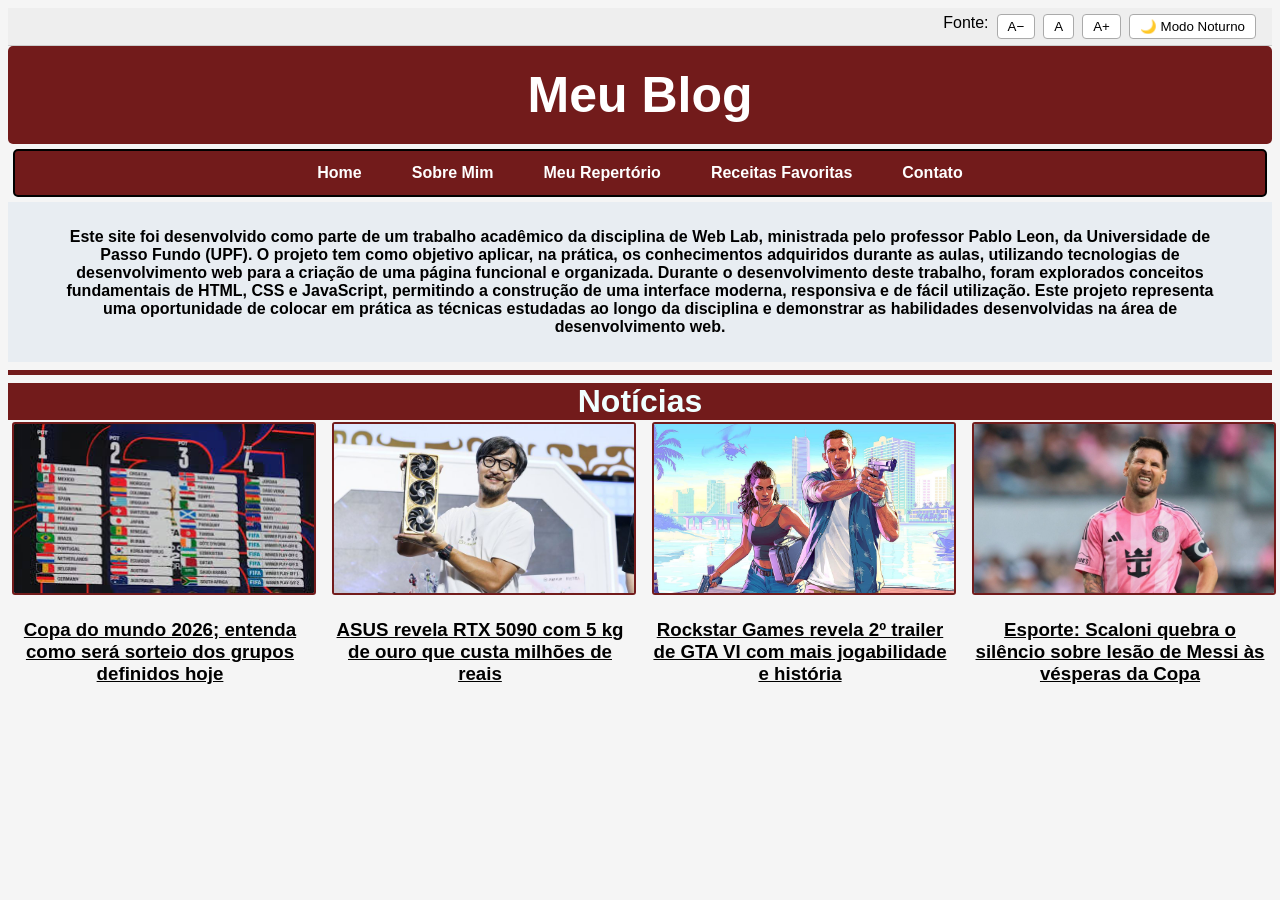
<file: betoac25.github.io-main/index.html>
<!DOCTYPE html>
<html lang="en">

<head>
    <meta charset="UTF-8">
    <meta name="viewport" content="width=device-width, initial-scale=1.0">
    <title>Blog</title>

    <link rel="stylesheet" href="./css/style.css">
</head>

<body id="body">
    <div class="barra-acessibilidade" role="toolbar" aria-label="Acessibilidade">
        <span>Fonte:</span>
        <button id="btn-decrease-font" title="Diminuir fonte" aria-label="Diminuir tamanho da fonte">A−</button>
        <button id="btn-reset-font"    title="Tamanho padrão" aria-label="Redefinir tamanho da fonte">A</button>
        <button id="btn-increase-font" title="Aumentar fonte"  aria-label="Aumentar tamanho da fonte">A+</button>
        <button id="btn-dark-mode" aria-pressed="false">🌙 Modo Noturno</button>
    </div>

    <nav class="container">
        <h1 class="titulo">Meu Blog</h1>
        <ul id="lista">
            <li><a href="index.html"><b>Home</b></a></li>
            <li><a href="about.html"><b>Sobre Mim</b></a></li>
            <li><a href="curriculum.html"><b>Meu Repertório</b></a></li>
            <li><a href="receitas.html"><b>Receitas Favoritas</b></a></li>
            <li><a href="contact.html"><b>Contato</b></a></li>
        </ul>
    </nav>

    <main class="texto">
        <p><b>Este site foi desenvolvido como parte de um trabalho acadêmico da disciplina de Web Lab, ministrada pelo
                professor Pablo Leon, da Universidade de Passo Fundo (UPF). O projeto tem como objetivo aplicar, na
                prática, os conhecimentos adquiridos durante as aulas, utilizando tecnologias de desenvolvimento web
                para a criação de uma página funcional e organizada.
                Durante o desenvolvimento deste trabalho, foram explorados conceitos fundamentais de HTML, CSS e
                JavaScript, permitindo a construção de uma interface moderna, responsiva e de fácil utilização. Este
                projeto representa uma oportunidade de colocar em prática as técnicas estudadas ao longo da disciplina e
                demonstrar as habilidades desenvolvidas na área de desenvolvimento web.
            </b></p>
    </main>
    <hr id="hr">
    <h1 id="noticias">Notícias</h1>
    <div class="divpai">
        <div class="galeria">
            <a href="https://www.cidadefm1049.com.br/site/noticias/copa-do-mundo-2026-entenda-como-ser-sorteio-dos-grupos-definidos-hoje"
                target="_blank">
                <img src="./assets/images.jpg" class="foto">
            </a>
            <h3 class="textonoticia">Copa do mundo 2026; entenda como será sorteio dos grupos definidos hoje</h3>
        </div>
        <div class="galeria">
            <a href="https://canaltech.com.br/hardware/asus-revela-rtx-5090-com-5-kg-de-ouro-que-custa-bilhoes-de-reais/"
                target="_blank">
                <img src="./assets/foto.jpeg" class="foto">
            </a>
            <h3 class="textonoticia">ASUS revela RTX 5090 com 5 kg de ouro que custa milhões de reais</h3>
        </div>
        <div class="galeria">
            <a href="https://motor1.uol.com.br/news/758865/rockstar-lanca-segundo-trailer-gta6/" target="_blank">
                <img src="./assets/gta6.jpg" class="foto">
            </a>
            <h3 class="textonoticia">Rockstar Games revela 2º trailer de GTA VI com mais jogabilidade e história</h3>
        </div>
        <div class="galeria">
            <a href="https://www.band.com.br/esportes/futebol/copa-do-mundo/noticias/scaloni-quebra-o-silencio-sobre-lesao-de-messi-as-vesperas-da-copa-202605262150"
                target="_blank">
                <img src="./assets/messigoat.jpg" class="foto">
            </a>
            <h3 class="textonoticia">Esporte: Scaloni quebra o silêncio sobre lesão de Messi às vésperas da Copa</h3>
        </div>
    </div>
    </main>
    <script src="./js/script.js"></script>
</body>

</html>
</file>
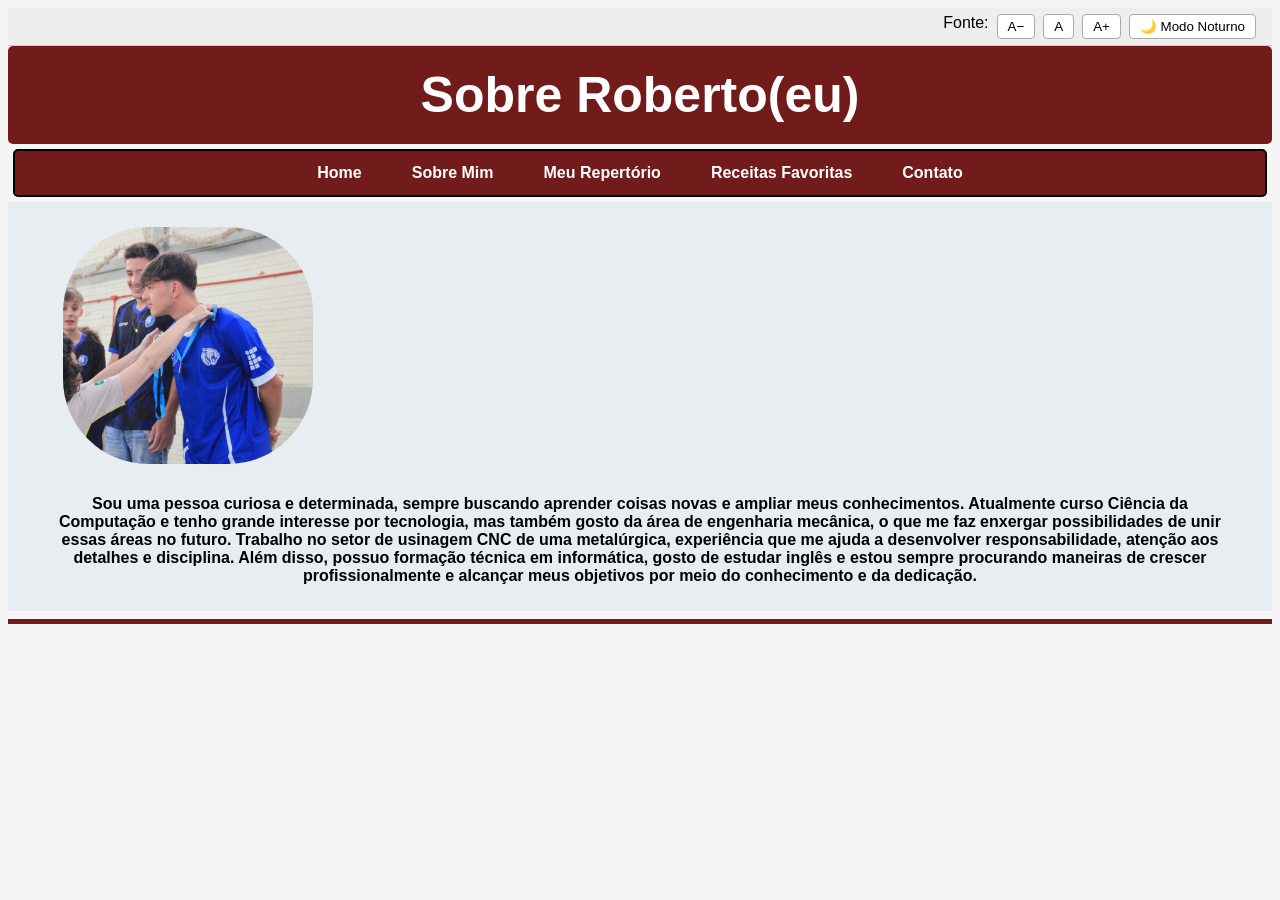
<file: betoac25.github.io-main/about.html>
<!DOCTYPE html>
<html lang="en">
<head>
    <meta charset="UTF-8">
    <meta name="viewport" content="width=device-width, initial-scale=1.0">
    <title>Sobre</title>
    <link rel="stylesheet" href="./css/style.css">
</head>
<body id="body">
    <div class="barra-acessibilidade" role="toolbar" aria-label="Acessibilidade">
        <span>Fonte:</span>
        <button id="btn-decrease-font" title="Diminuir fonte" aria-label="Diminuir tamanho da fonte">A−</button>
        <button id="btn-reset-font"    title="Tamanho padrão" aria-label="Redefinir tamanho da fonte">A</button>
        <button id="btn-increase-font" title="Aumentar fonte"  aria-label="Aumentar tamanho da fonte">A+</button>
        <button id="btn-dark-mode" aria-pressed="false">🌙 Modo Noturno</button>
    </div>
     <nav class="container">
        <h1 class="titulo">Sobre Roberto(eu)</h1>
        <ul id="lista">
            <li><a href="index.html"><b>Home</b></a></li>
            <li><a href="about.html"><b>Sobre Mim</b></a></li>
            <li><a href="curriculum.html"><b>Meu Repertório</b></a></li>
            <li><a href="receitas.html"><b>Receitas Favoritas</b></a></li>
            <li><a href="contact.html"><b>Contato</b></a></li>
        </ul>
    </nav>
    <div>
       
    </div>
    <main class="texto">
        <img id="minhafoto" src="./assets/eu.jpg">
        <p><b>Sou uma pessoa curiosa e determinada, sempre buscando aprender coisas novas e ampliar 
            meus conhecimentos. Atualmente curso Ciência da Computação e tenho grande interesse por 
            tecnologia, mas também gosto da área de engenharia mecânica, o que me faz enxergar possibilidades
            de unir essas áreas no futuro. Trabalho no setor de usinagem CNC de uma metalúrgica, experiência
            que me ajuda a desenvolver responsabilidade, atenção aos detalhes e disciplina. Além disso, possuo
            formação técnica em informática, gosto de estudar inglês e estou sempre procurando maneiras
            de crescer profissionalmente e alcançar meus objetivos por meio do conhecimento e da dedicação.
            </b></p>
    </main>
    <hr id="hr">
    <script src="./js/script.js"></script>
</body>
</html>
</file>
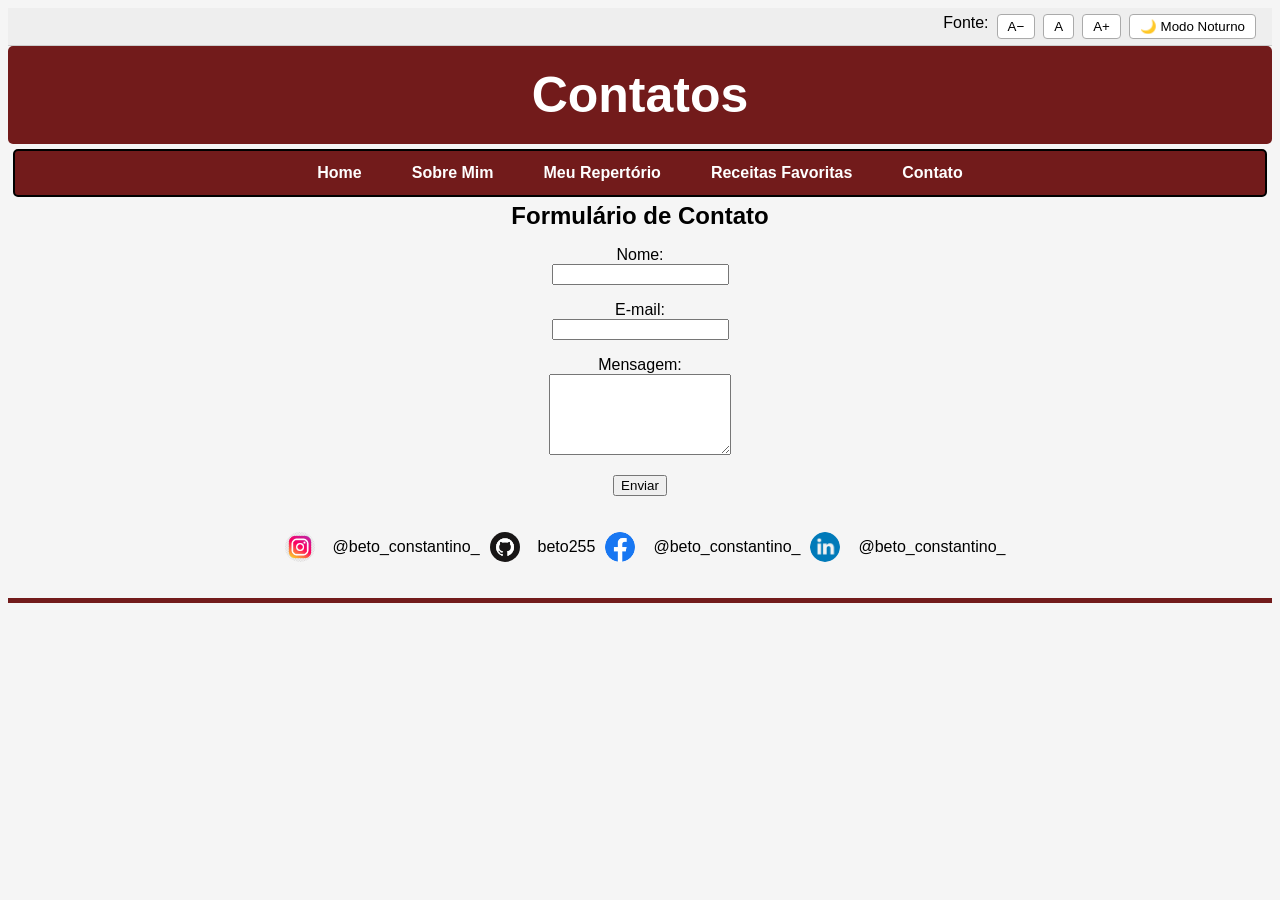
<file: betoac25.github.io-main/contact.html>
<!DOCTYPE html>
<html lang="en">
<head>
    <meta charset="UTF-8">
    <meta name="viewport" content="width=device-width, initial-scale=1.0">
    <title>Contato</title>
    <link rel="stylesheet" href="./css/style.css">
</head>
<body id="body">
    <div class="barra-acessibilidade" role="toolbar" aria-label="Acessibilidade">
        <span>Fonte:</span>
        <button id="btn-decrease-font" title="Diminuir fonte" aria-label="Diminuir tamanho da fonte">A−</button>
        <button id="btn-reset-font"    title="Tamanho padrão" aria-label="Redefinir tamanho da fonte">A</button>
        <button id="btn-increase-font" title="Aumentar fonte"  aria-label="Aumentar tamanho da fonte">A+</button>
        <button id="btn-dark-mode" aria-pressed="false">🌙 Modo Noturno</button>
    </div>

     <nav class="container">
        <h1 class="titulo">Contatos</h1>
        <ul id="lista">
            <li><a href="index.html"><b>Home</b></a></li>
            <li><a href="about.html"><b>Sobre Mim</b></a></li>
            <li><a href="curriculum.html"><b>Meu Repertório</b></a></li>
            <li><a href="receitas.html"><b>Receitas Favoritas</b></a></li>
            <li><a href="contact.html"><b>Contato</b></a></li>
        </ul>
    </nav>
    <main>
        <h2 class="tabela">Formulário de Contato</h2>

    <form class="tabela">
        <p>
            <label for="campo-nome">Nome:</label><br>
            <input type="text" id="campo-nome" name="nome" required>
        </p>

        <p>
            <label for="campo-email">E-mail:</label><br>
            <input type="email" id="campo-email" name="email" required>
        </p>

        <p>
            <label for="campo-mensagem">Mensagem:</label><br>
            <textarea id="campo-mensagem" name="mensagem" rows="5" required></textarea>
        </p>

        <button type="submit">Enviar</button>
    </form>
        <ul class="fotopequena">
            <li>
                <img src="./assets/insta.avif" alt="foto insta">
                <a href="https://www.instagram.com/beto_constantino_/?__d=1%2F%3Fhidemenu%3Dtrue">@beto_constantino_</a>
            </li>
            <li>
                <img src="./assets/github.png" alt="foto github">
                <a href="https://github.com/beto255">beto255</a>
            </li>
            <li>
                <img src="./assets/facebook.png" alt="foto facebook">
                <a href="">@beto_constantino_</a>
            </li>
            <li>
                <img src="./assets/linkedin.png" alt="foto insta">
                <a href="">@beto_constantino_</a>
            </li>
        </ul>
    </main>
    <hr id="hr">
    <script src="./js/script.js"></script>
</body>
</html>
</file>
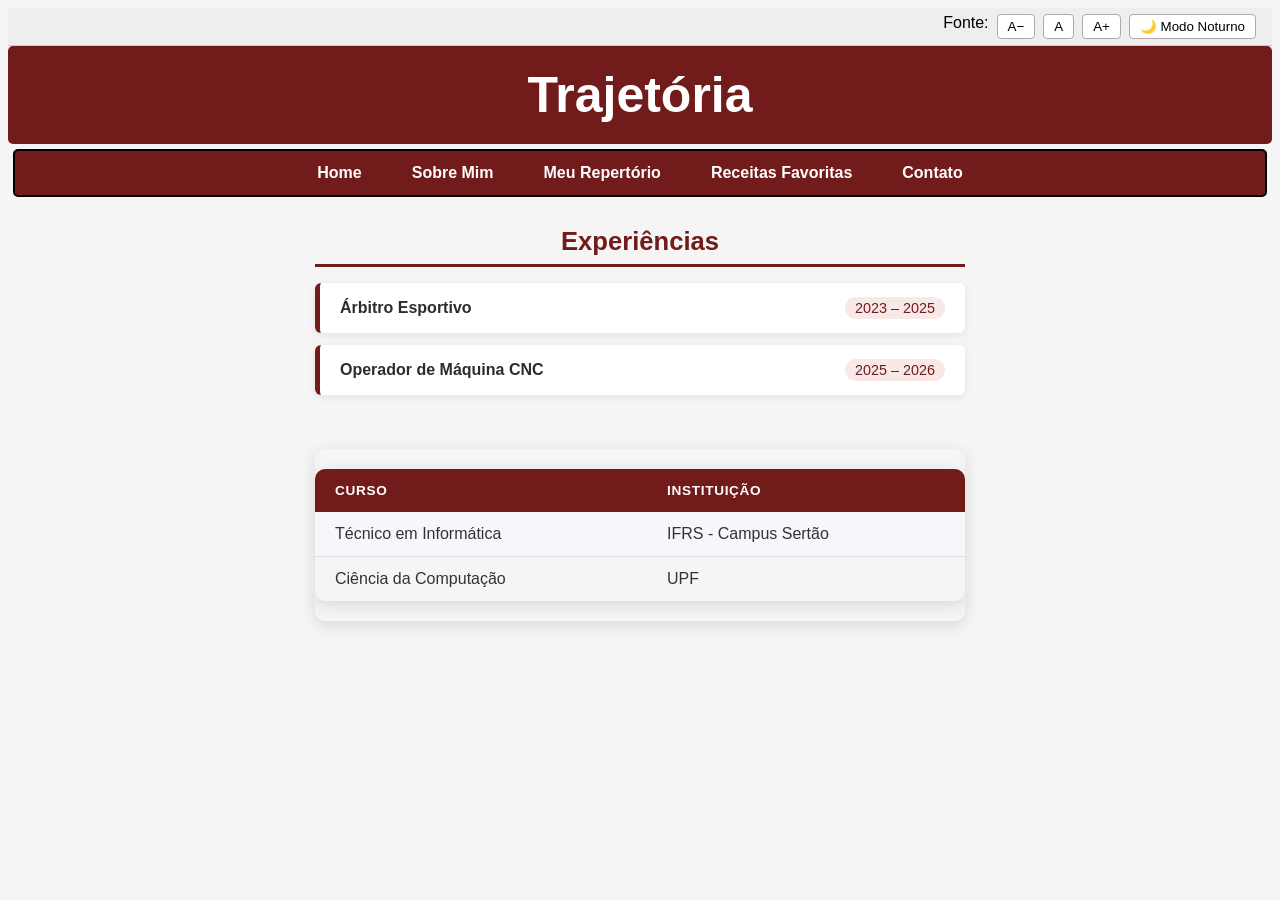
<file: betoac25.github.io-main/curriculum.html>
<!DOCTYPE html>
<html lang="en">
<head>
    <meta charset="UTF-8">
    <meta name="viewport" content="width=device-width, initial-scale=1.0">
    <title> Currículo</title>
    <link rel="stylesheet" href="./css/style.css">
</head>
<body id="body">
    <div class="barra-acessibilidade" role="toolbar" aria-label="Acessibilidade">
        <span>Fonte:</span>
        <button id="btn-decrease-font" title="Diminuir fonte" aria-label="Diminuir tamanho da fonte">A−</button>
        <button id="btn-reset-font"    title="Tamanho padrão" aria-label="Redefinir tamanho da fonte">A</button>
        <button id="btn-increase-font" title="Aumentar fonte"  aria-label="Aumentar tamanho da fonte">A+</button>
        <button id="btn-dark-mode" aria-pressed="false">🌙 Modo Noturno</button>
    </div>

     <nav class="container">
        <h1 class="titulo">Trajetória</h1>
        <ul id="lista">
            <li><a href="index.html"><b>Home</b></a></li>
            <li><a href="about.html"><b>Sobre Mim</b></a></li>
            <li><a href="curriculum.html"><b>Meu Repertório</b></a></li>
            <li><a href="receitas.html"><b>Receitas Favoritas</b></a></li>
            <li><a href="contact.html"><b>Contato</b></a></li>
        </ul>
    </nav>
    <!--Precisei da ajuda da claude nessa tabela, mas entendi oque foi feito-->
    <main>
        <div class="exp-section">
            <h2 id="h2">Experiências</h2>
            <ul class="exp">
                <li>
                    <span class="exp-cargo">Árbitro Esportivo</span>
                    <span class="exp-ano">2023 – 2025</span>
                </li>
                <li>
                    <span class="exp-cargo">Operador de Máquina CNC</span>
                    <span class="exp-ano">2025 – 2026</span>
                </li>
            </ul>
        </div>
        <br>
        <div class="tabela-wrapper">
            <table class="tabelaform">
                <tr>
                    <th>Curso</th>
                    <th>Instituição</th>
                </tr>
                <tr>
                    <td>Técnico em Informática</td>
                    <td>IFRS - Campus Sertão</td>
                </tr>
                <tr>
                    <td>Ciência da Computação</td>
                    <td>UPF</td>
                </tr>
            </table>
        </div>
    </main>
    <script src="./js/script.js"></script>
</body>
</html>
</file>
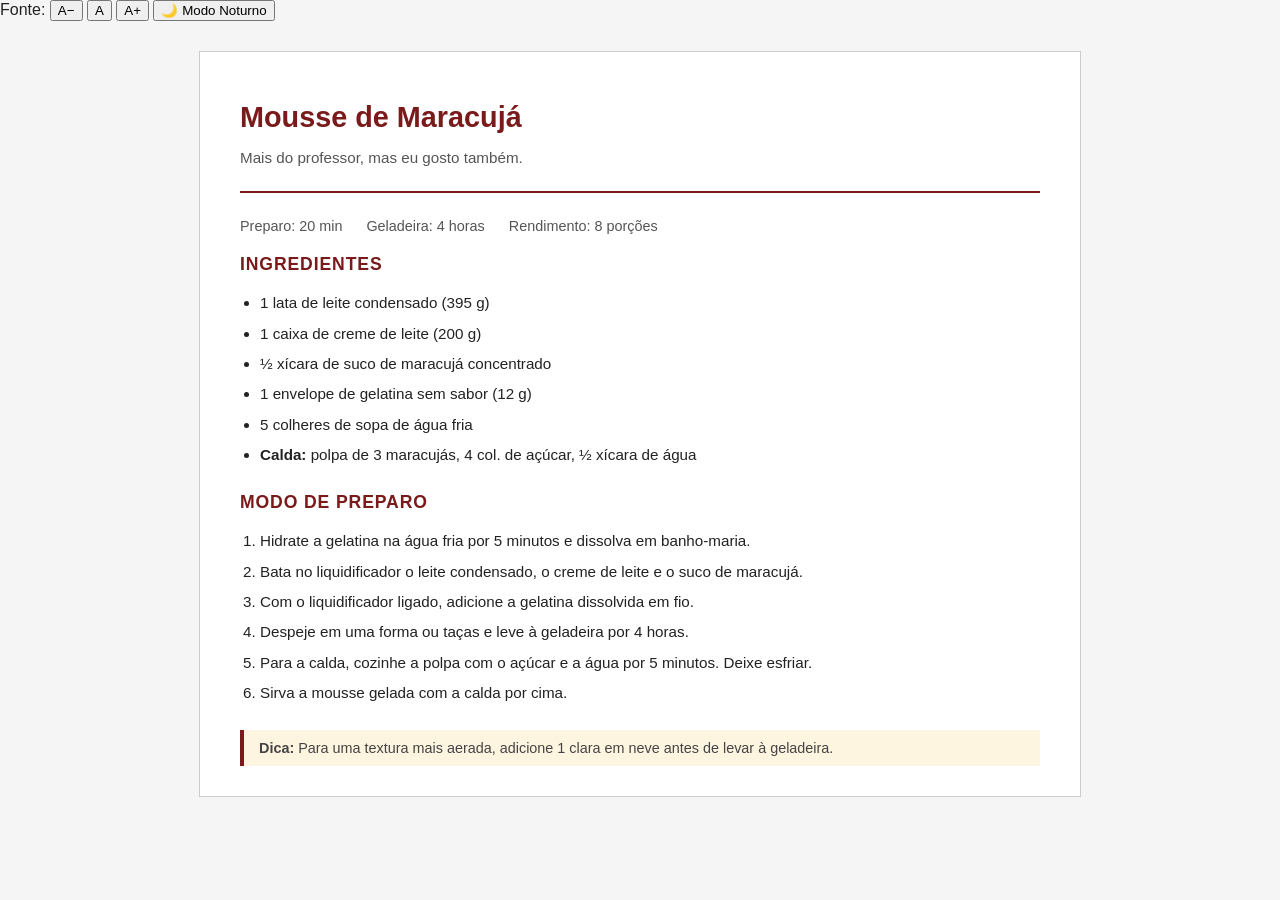
<file: betoac25.github.io-main/musse.html>
<!DOCTYPE html>
<html lang="en">

<head>
    <meta charset="UTF-8">
    <meta name="viewport" content="width=device-width, initial-scale=1.0">
    <title>Blog</title>

    <link rel="stylesheet" href="./css/stylereceita.css">
</head>

<body>
  <div class="barra-acessibilidade" role="toolbar" aria-label="Acessibilidade">
    <span>Fonte:</span>
    <button id="btn-decrease-font" title="Diminuir fonte" aria-label="Diminuir tamanho da fonte">A−</button>
    <button id="btn-reset-font"    title="Tamanho padrão" aria-label="Redefinir tamanho da fonte">A</button>
    <button id="btn-increase-font" title="Aumentar fonte"  aria-label="Aumentar tamanho da fonte">A+</button>
    <button id="btn-dark-mode" aria-pressed="false">🌙 Modo Noturno</button>
  </div>

    <div class="container">
      <h1>Mousse de Maracujá</h1>
      <p class="subtitulo">Mais do professor, mas eu gosto também.</p>
      <hr>
    
      <div class="meta">
        <span>Preparo: 20 min</span>
        <span>Geladeira: 4 horas</span>
        <span>Rendimento: 8 porções</span>
      </div>
    
      <h2>Ingredientes</h2>
      <ul>
        <li>1 lata de leite condensado (395 g)</li>
        <li>1 caixa de creme de leite (200 g)</li>
        <li>½ xícara de suco de maracujá concentrado</li>
        <li>1 envelope de gelatina sem sabor (12 g)</li>
        <li>5 colheres de sopa de água fria</li>
        <li><strong>Calda:</strong> polpa de 3 maracujás, 4 col. de açúcar, ½ xícara de água</li>
      </ul>
    
      <h2>Modo de Preparo</h2>
      <ol>
        <li>Hidrate a gelatina na água fria por 5 minutos e dissolva em banho-maria.</li>
        <li>Bata no liquidificador o leite condensado, o creme de leite e o suco de maracujá.</li>
        <li>Com o liquidificador ligado, adicione a gelatina dissolvida em fio.</li>
        <li>Despeje em uma forma ou taças e leve à geladeira por 4 horas.</li>
        <li>Para a calda, cozinhe a polpa com o açúcar e a água por 5 minutos. Deixe esfriar.</li>
        <li>Sirva a mousse gelada com a calda por cima.</li>
      </ol>
    
      <div class="dica">
        <strong>Dica:</strong> Para uma textura mais aerada, adicione 1 clara em neve antes de levar à geladeira.
      </div>
    
    </div>
    <script src="./js/script.js"></script>
    </body>
</file>
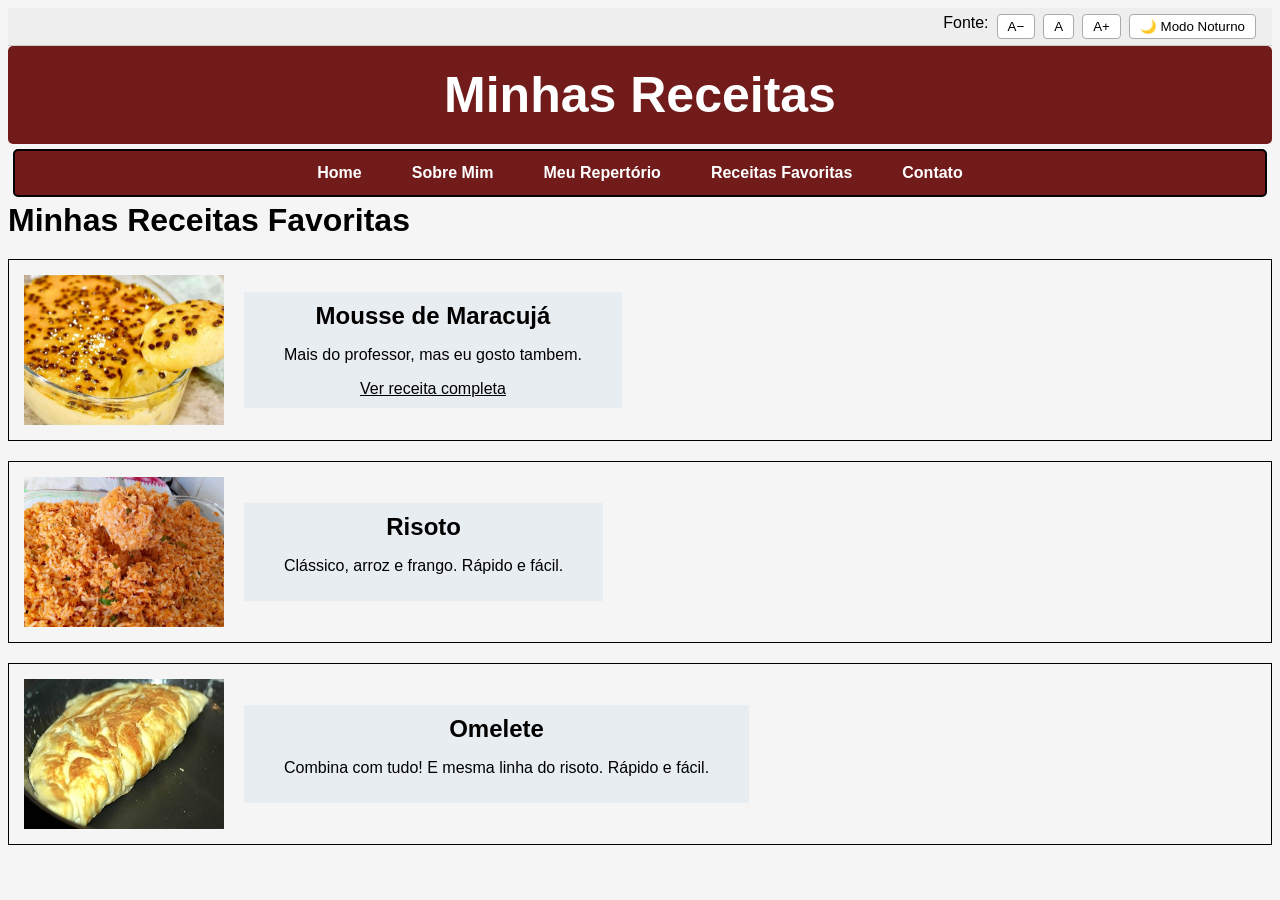
<file: betoac25.github.io-main/receitas.html>
<!DOCTYPE html>
<html lang="en">

<head>
    <meta charset="UTF-8">
    <meta name="viewport" content="width=device-width, initial-scale=1.0">
    <title>Receitas</title>
    <link rel="stylesheet" href="./css/style.css">
</head>

<body id="body">
    <div class="barra-acessibilidade" role="toolbar" aria-label="Acessibilidade">
        <span>Fonte:</span>
        <button id="btn-decrease-font" title="Diminuir fonte" aria-label="Diminuir tamanho da fonte">A−</button>
        <button id="btn-reset-font"    title="Tamanho padrão" aria-label="Redefinir tamanho da fonte">A</button>
        <button id="btn-increase-font" title="Aumentar fonte"  aria-label="Aumentar tamanho da fonte">A+</button>
        <button id="btn-dark-mode" aria-pressed="false">🌙 Modo Noturno</button>
    </div>

    <nav class="container">
        <h1 class="titulo">Minhas Receitas</h1>
        <ul id="lista">
            <li><a href="index.html"><b>Home</b></a></li>
            <li><a href="about.html"><b>Sobre Mim</b></a></li>
            <li><a href="curriculum.html"><b>Meu Repertório</b></a></li>
            <li><a href="receitas.html"><b>Receitas Favoritas</b></a></li>
            <li><a href="contact.html"><b>Contato</b></a></li>
        </ul>
    </nav>
    <main>
        <h1>Minhas Receitas Favoritas</h1>

        <div class="receita">
            <img src="./assets/mousse.jpg">

            <div class="texto">
                <h2>Mousse de Maracujá</h2>
                <p>Mais do professor, mas eu gosto tambem.</p>
                <a href="musse.html" target="_blank">Ver receita completa</a>
            </div>
        </div>

        <div class="receita">
            <img src="./assets/risoto.jpg">

            <div class="texto">
                <h2>Risoto</h2>
                <p>Clássico, arroz e frango. Rápido e fácil. </p>
            </div>
        </div>

        <div class="receita">
            <img src="./assets/omelete.jpg">

            <div class="texto">
                <h2>Omelete</h2>
                <p>Combina com tudo! E mesma linha do risoto. Rápido e fácil.</p>
            </div>
        </div>

    </main>
    <script src="./js/script.js"></script>
</body>

</html>
</file>
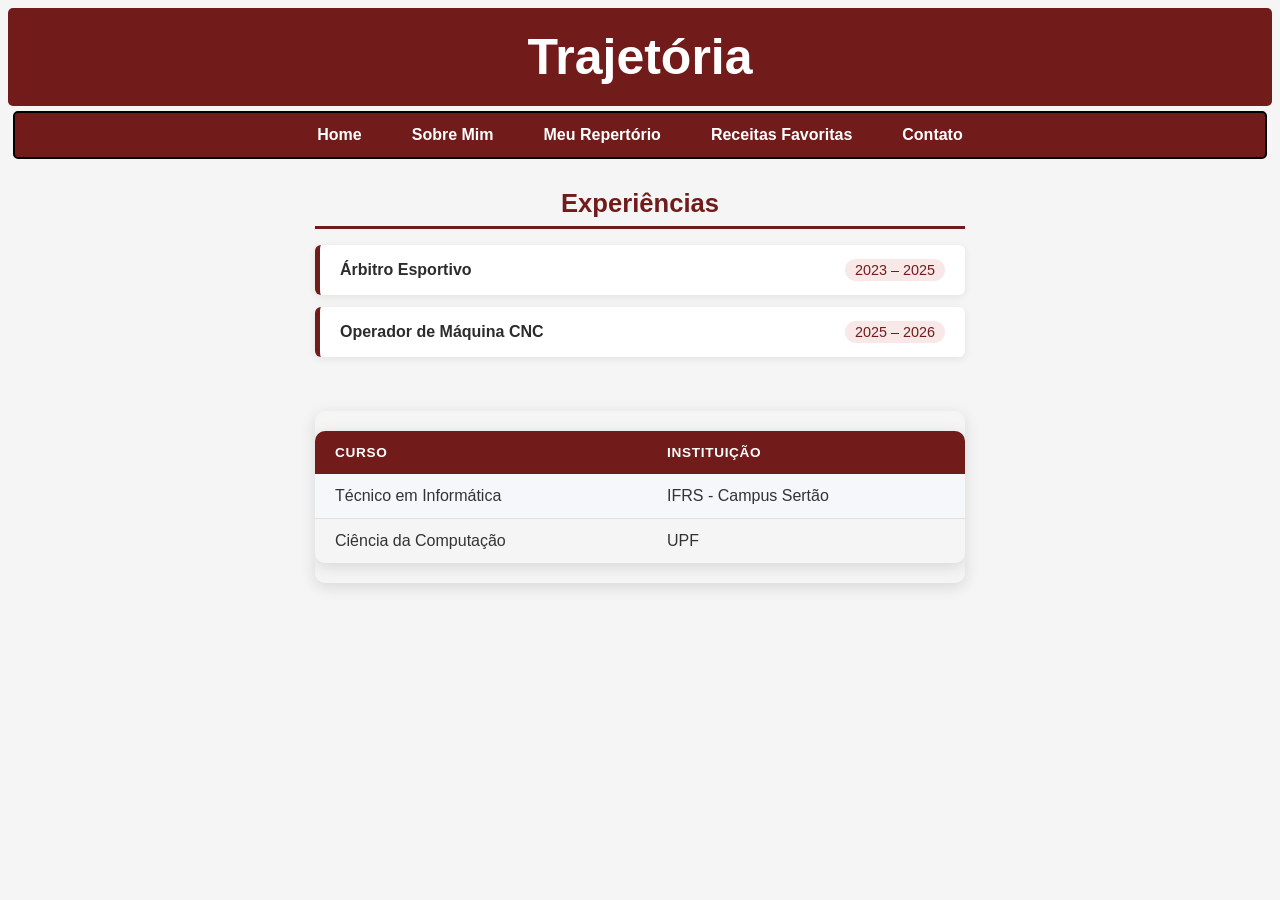
<file: betoac25.github.io-main/html/curriculum.html>
<!DOCTYPE html>
<html lang="en">
<head>
    <meta charset="UTF-8">
    <meta name="viewport" content="width=device-width, initial-scale=1.0">
    <title> Currículo</title>
    <link rel="stylesheet" href="../css/style.css">
</head>
<body id="body">
     <nav class="container">
        <h1 class="titulo">Trajetória</h1>
        <ul id="lista">
            <li><a href="index.html"><b>Home</b></a></li>
            <li><a href="about.html"><b>Sobre Mim</b></a></li>
            <li><a href="curriculum.html"><b>Meu Repertório</b></a></li>
            <li><a href="receitas.html"><b>Receitas Favoritas</b></a></li>
            <li><a href="contact.html"><b>Contato</b></a></li>
        </ul>
    </nav>
    <!--Precisei da ajuda da claude nessa tabela, mas entendi oque foi feito-->
    <main>
        <div class="exp-section">
            <h2 id="h2">Experiências</h2>
            <ul class="exp">
                <li>
                    <span class="exp-cargo">Árbitro Esportivo</span>
                    <span class="exp-ano">2023 – 2025</span>
                </li>
                <li>
                    <span class="exp-cargo">Operador de Máquina CNC</span>
                    <span class="exp-ano">2025 – 2026</span>
                </li>
            </ul>
        </div>
        <br>
        <div class="tabela-wrapper">
            <table class="tabelaform">
                <tr>
                    <th>Curso</th>
                    <th>Instituição</th>
                </tr>
                <tr>
                    <td>Técnico em Informática</td>
                    <td>IFRS - Campus Sertão</td>
                </tr>
                <tr>
                    <td>Ciência da Computação</td>
                    <td>UPF</td>
                </tr>
            </table>
        </div>
    </main>
    
</body>
</html>
</file>
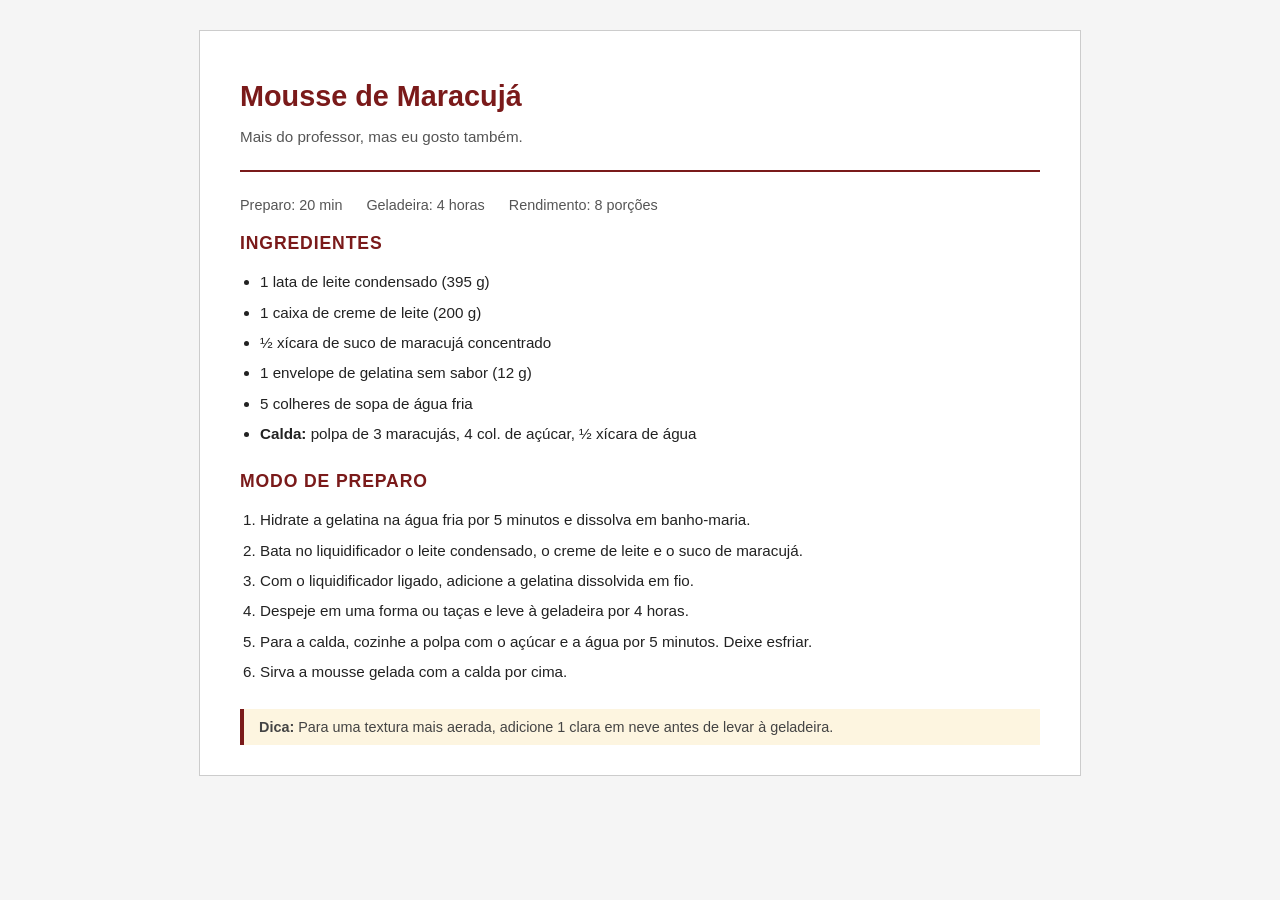
<file: betoac25.github.io-main/html/musse.html>
<!DOCTYPE html>
<html lang="en">

<head>
    <meta charset="UTF-8">
    <meta name="viewport" content="width=device-width, initial-scale=1.0">
    <title>Blog</title>

    <link rel="stylesheet" href="../css/stylereceita.css">
</head>

<body>

    <div class="container">
      <h1>Mousse de Maracujá</h1>
      <p class="subtitulo">Mais do professor, mas eu gosto também.</p>
      <hr>
    
      <div class="meta">
        <span>Preparo: 20 min</span>
        <span>Geladeira: 4 horas</span>
        <span>Rendimento: 8 porções</span>
      </div>
    
      <h2>Ingredientes</h2>
      <ul>
        <li>1 lata de leite condensado (395 g)</li>
        <li>1 caixa de creme de leite (200 g)</li>
        <li>½ xícara de suco de maracujá concentrado</li>
        <li>1 envelope de gelatina sem sabor (12 g)</li>
        <li>5 colheres de sopa de água fria</li>
        <li><strong>Calda:</strong> polpa de 3 maracujás, 4 col. de açúcar, ½ xícara de água</li>
      </ul>
    
      <h2>Modo de Preparo</h2>
      <ol>
        <li>Hidrate a gelatina na água fria por 5 minutos e dissolva em banho-maria.</li>
        <li>Bata no liquidificador o leite condensado, o creme de leite e o suco de maracujá.</li>
        <li>Com o liquidificador ligado, adicione a gelatina dissolvida em fio.</li>
        <li>Despeje em uma forma ou taças e leve à geladeira por 4 horas.</li>
        <li>Para a calda, cozinhe a polpa com o açúcar e a água por 5 minutos. Deixe esfriar.</li>
        <li>Sirva a mousse gelada com a calda por cima.</li>
      </ol>
    
      <div class="dica">
        <strong>Dica:</strong> Para uma textura mais aerada, adicione 1 clara em neve antes de levar à geladeira.
      </div>
    
    </div>
    
    </body>
</file>
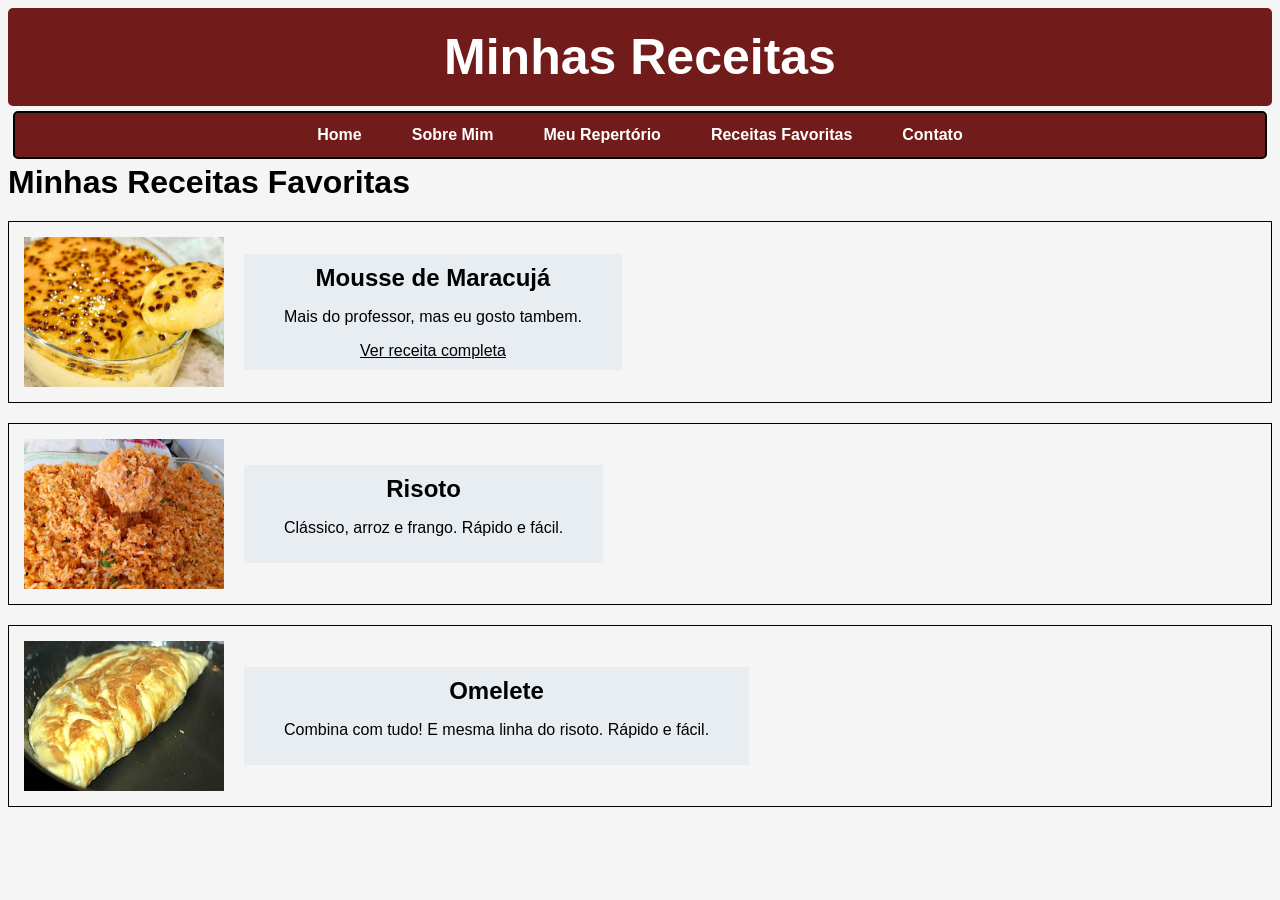
<file: betoac25.github.io-main/html/receitas.html>
<!DOCTYPE html>
<html lang="en">

<head>
    <meta charset="UTF-8">
    <meta name="viewport" content="width=device-width, initial-scale=1.0">
    <title>Receitas</title>
    <link rel="stylesheet" href="../css/style.css">
</head>

<body id="body">
    <nav class="container">
        <h1 class="titulo">Minhas Receitas</h1>
        <ul id="lista">
            <li><a href="index.html"><b>Home</b></a></li>
            <li><a href="about.html"><b>Sobre Mim</b></a></li>
            <li><a href="curriculum.html"><b>Meu Repertório</b></a></li>
            <li><a href="receitas.html"><b>Receitas Favoritas</b></a></li>
            <li><a href="contact.html"><b>Contato</b></a></li>
        </ul>
    </nav>
    <main>
        <h1>Minhas Receitas Favoritas</h1>

        <div class="receita">
            <img src="../assets/mousse.jpg">

            <div class="texto">
                <h2>Mousse de Maracujá</h2>
                <p>Mais do professor, mas eu gosto tambem.</p>
                <a href="musse.html">Ver receita completa</a>
            </div>
        </div>

        <div class="receita">
            <img src="../assets/risoto.jpg">

            <div class="texto">
                <h2>Risoto</h2>
                <p>Clássico, arroz e frango. Rápido e fácil. </p>
            </div>
        </div>

        <div class="receita">
            <img src="../assets/omelete.jpg">

            <div class="texto">
                <h2>Omelete</h2>
                <p>Combina com tudo! E mesma linha do risoto. Rápido e fácil.</p>
            </div>
        </div>

    </main>

</body>

</html>
</file>
<file: betoac25.github.io-main/css/style.css>
#body{
    font-family: 'Segoe UI', Tahoma, Geneva, Verdana, sans-serif;
    background-color: #f5f5f5;
}

.titulo{
    display: flex;
    justify-content: center;
    font-size: 50px;
    background-color: rgb(114, 27, 27);
    color: white;
    padding: 20px ;
    border-radius: 5px;
}

.container{
    text-align: center;
}

#lista li{
    margin: 8px 0px;
}

#lista a {
    color: white;
    text-decoration: none;
    padding: 6px 25px 6px 25px;
}

#lista a:hover{
    border: 2px solid; 
    border-radius: 4px;
    border-color: white;
    padding: 6px 25px 6px 25px;
}

#lista{
    background-color: #721b1b;
    list-style-type: none;
    padding: 5px 20px 5px 20px;
    margin: 5px;
    color: black;
    border: 2px solid;
    border-radius: 5px;
    border-color: black;
    display: flex;
    justify-content: center;
}

.texto{
    display: flex;
    justify-content: center;
    padding: 10px 40px 10px 40px;
    text-align: center;
    background-color: #e8edf2;
}

#hr{
    border: none;
    border-top: 5px solid;
    color: #721b1b;
}

.galeria{
    width: 300px;
    text-align: center;
}

.foto {
    gap: 15px;
    width: 300px;
    height: auto;
    margin: 2px;
    border: 2px solid;
    border-radius: 3px;
    border-color: #721b1b;
}

#noticias{
    display: flex;
    justify-content: center;
    background-color: #721b1b;
    color: azure;
}

.divpai{
    display: flex;
    justify-content: center;
    gap: 20px;
}

.textonoticia{
    text-decoration: underline;
}

#minhafoto{
    gap: 15px;
    width: 250px;
    height: auto;
    padding: 15px;
    border-radius: 100px;
}

.fotopequena{
    display: flex;
    justify-content: center;
    padding: 10px;
}

.fotopequena li {
    display: flex;
    align-items: center;
    gap: 8px;
}

.fotopequena img {
    width: 30px;
    height: 30px;
    border-radius: 50%;
    padding: 10px;
}

.fotopequena a {
    text-decoration: none;
    color: black;
}

.tabela{
   text-align: center;
}

.exp {
    display: flex;
    justify-content: center;
    gap: 30px;
}

#h2{
    display: flex;
    justify-content: center;
}

.receita {
    display: flex;
    align-items: center;
    gap: 20px;
    margin: 20px 0;
    border: 1px solid black;
    padding: 15px;
}

.receita img {
    width: 200px;
    height: 150px;
}

.texto {
    display: flex;
    flex-direction: column;
    justify-content: center;
}

.texto a {
    color: black;
    text-decoration: underline;
}

.texto a:hover {
    color:#721b1b
}

h1, h2 {
    margin: 0;
}

.tabelaform {
    width: 100%;
    max-width: 650px;
    border-collapse: collapse;
    margin: 20px auto;
    font-family: 'Segoe UI', sans-serif;
    font-size: 1rem;
    box-shadow: 0 4px 16px rgba(0, 0, 0, 0.12);
    border-radius: 10px;
    overflow: hidden;
}
.tabelaform th {
    background-color: #721b1b;
    color: #ffffff;
    padding: 14px 20px;
    text-align: left;
    font-weight: 600;
    letter-spacing: 0.05em;
    text-transform: uppercase;
    font-size: 0.85rem;
}
.tabelaform td {
    padding: 13px 20px;
    border-bottom: 1px solid #e0e0e0;
    color: #333;
}
.tabelaform tr:last-child td {
    border-bottom: none;
}
.tabelaform tr:nth-child(even) {
    background-color: #f5f7fa;
}
.tabelaform tr:hover td {
    background-color: #f9e8e8;
    transition: background-color 0.2s ease;
}
.tabela-wrapper {
    max-width: 650px;
    margin: 20px auto;
    border-radius: 10px;
    overflow: hidden;
    box-shadow: 0 4px 16px rgba(0, 0, 0, 0.12);
}

.exp-section {
    max-width: 650px;
    margin: 30px auto 10px auto;
}

.exp-section h2 {
    color: #721b1b;
    font-size: 1.6rem;
    margin-bottom: 15px;
    padding-bottom: 8px;
    border-bottom: 3px solid #721b1b;
    text-align: center;
}

.exp {
    list-style: none;
    padding: 0;
    display: flex;
    flex-direction: column;
    gap: 12px;
}

.exp li {
    display: flex;
    justify-content: space-between;
    align-items: center;
    background-color: #ffffff;
    border-left: 5px solid #721b1b;
    border-radius: 6px;
    padding: 14px 20px;
    box-shadow: 0 2px 8px rgba(0,0,0,0.08);
    transition: transform 0.2s ease, box-shadow 0.2s ease;
}

.exp li:hover {
    transform: translateX(4px);
    box-shadow: 0 4px 14px rgba(114,27,27,0.15);
}

.exp-cargo {
    font-weight: 600;
    font-size: 1rem;
    color: #2c2c2c;
}

.exp-ano {
    font-size: 0.9rem;
    color: #721b1b;
    font-weight: 500;
    background-color: #f9e8e8;
    padding: 3px 10px;
    border-radius: 20px;
}

.input-error { border: 2px solid red !important; }
.msg-erro { color: red; font-size: 0.82rem; display: block; margin-bottom: 8px; }

body { font-size: 16px; }

.barra-acessibilidade {
    display: flex;
    gap: 8px;
    justify-content: flex-end;
    padding: 6px 16px;
    background: #eee;
    border-bottom: 1px solid #ccc;
    flex-wrap: wrap;
}
.barra-acessibilidade button {
    border: 1px solid #aaa;
    border-radius: 4px;
    padding: 4px 10px;
    cursor: pointer;
    background: white;
}
</file>
<file: betoac25.github.io-main/css/stylereceita.css>
body {
    font-family: Arial, sans-serif;
    background: #f5f5f5;
    color: #222;
    margin: 0;
    padding: 0;
  }

.container {
    max-width: 800px;
    margin: 30px auto;
    background: #fff;
    border: 1px solid #ccc;
    padding: 30px 40px;
  }

h1 {
    font-size: 1.8rem;
    color: #7a1a1a;
    margin-bottom: 5px;
  }

.subtitulo {
    font-size: 0.95rem;
    color: #555;
    margin-bottom: 25px;
  }

hr {
    border: none;
    border-top: 2px solid #7a1a1a;
    margin-bottom: 25px;
  }

h2 {
    font-size: 1.1rem;
    color: #7a1a1a;
    margin-bottom: 10px;
    text-transform: uppercase;
    letter-spacing: 0.05em;
  }

ul, ol {
    padding-left: 20px;
    margin-bottom: 25px;
  }

li {
    margin-bottom: 6px;
    line-height: 1.6;
    font-size: 0.95rem;
  }

.meta {
    font-size: 0.9rem;
    color: #555;
    margin-bottom: 20px;
  }

.meta span {
    margin-right: 20px;
  }

.dica {
    background: #fdf5e0;
    border-left: 4px solid #7a1a1a;
    padding: 10px 15px;
    font-size: 0.9rem;
    color: #444;
  }

a.voltar {
    display: inline-block;
    margin-top: 25px;
    color: #7a1a1a;
    font-size: 0.9rem;
    text-decoration: underline;
  }
</file>
